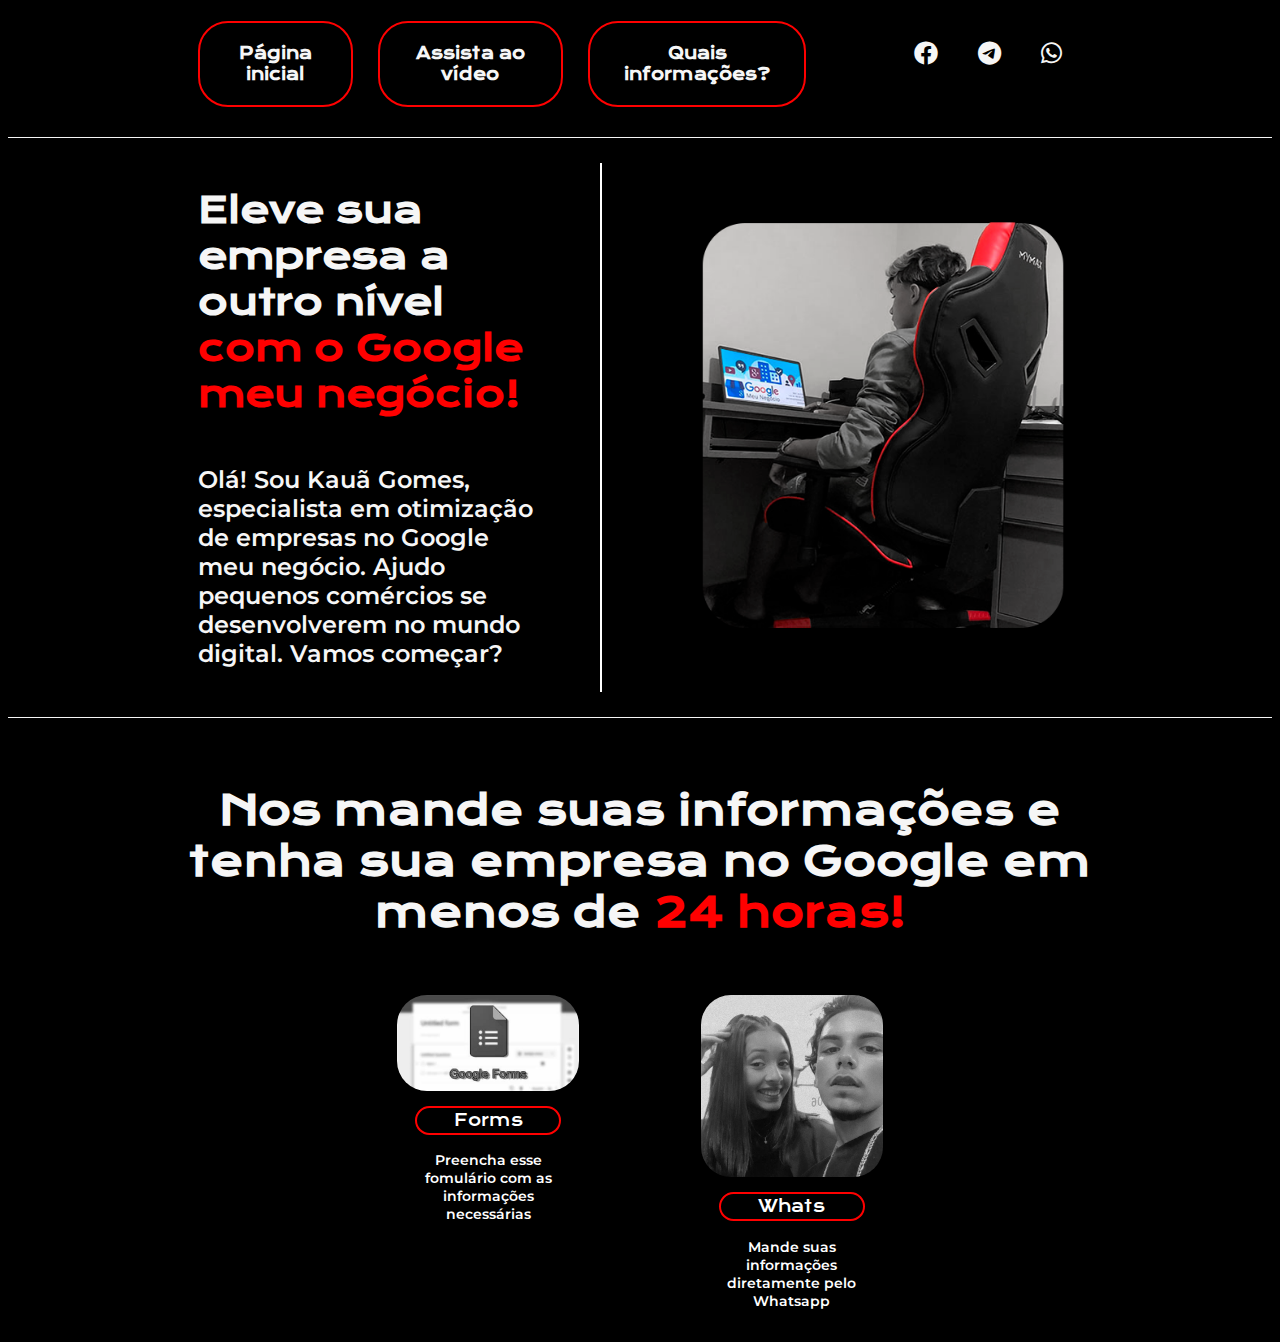
<file: index.html>
<!DOCTYPE html>
<html lang="pt-br">

<head>
    <meta charset="UTF-8">
    <meta http-equiv="X-UA-Compatible" content="IE=edge">
    <meta name="viewport" content="width=device-width, initial-scale=1.0">
    <title>Transforme sua empresa</title>
    <link rel="icon" type="image/x-icon" href=./assets/icone1.png>
    <link rel="stylesheet" type=text/css href="style.css">
    <link rel="stylesheet" href="https://cdnjs.cloudflare.com/ajax/libs/font-awesome/6.0.0-beta3/css/all.min.css">
</head>

<body>
    <header class="cabecalho">
        <nav class="cabecalho__menu">
        <div class="botao">
            <a class="button item1" href="index.html">Página inicial</a>
        </div>
        <div class="botao">
            <a class="button item1" href="about.html">Assista ao vídeo</a>
        </div>
        <div class="botao">
            <a class="button item1" href="about2.html">Quais informações?</a>
        </div>
        </nav>
        <nav class="redes">
            <div class="icone"> 
                <a href="https://www.facebook.com/profile.php?id=100066993018307" target="_blank"><i class="fab fa-facebook"></i></a>
            </div> 
            <div class="icone"> 
                <a href="https://t.me/+ZntWdapGzgowNzlh" target="_blank"><i class="fab fa-telegram"></i></a>
            </div>  
            <div class="icone"> 
                <a href="https://contate.me/gerenciemeunegociogmailcom" target="_blank"><i class="fab fa-whatsapp"></i></a>
            </div>  
        </nav>

    </header>
    <main class="apresentacao">
        <section class="apresentacao__conteudo">
            <h1 class="apresentacao__conteudo__titulo" >Eleve sua empresa a outro nível <strong 
            class="titulo-destaque">com o Google meu negócio!
            </strong></h1>
            <p class="apresentacao__conteudo__texto">Olá! Sou Kauã Gomes, especialista em otimização de empresas no Google meu negócio. Ajudo pequenos comércios se desenvolverem no mundo digital. Vamos
            começar?</p>
        </section>
        <section class="minhafoto">
            <img src="./assets/imagem.png" alt="Foto da Joana Santos programando">
        </section>        
          
    </main>
    <footer class="rodape">
        <section class="titulo">
            <h1>Nos mande suas informações e tenha sua empresa no Google em menos de <strong 
                class="titulo-destaque">24 horas!</strong></h1>
        </section>  
        <section class="tres">
                <div class="juncao1">
                    <img class="foto" src="/assets/forms.png" alt="foto do forms">
                    <a class="buton item2" href= https://surveyheart.com/form/64bdb8f4580e0764a7ec2b72 target="_blank"> Forms </a>
                    <p class="textinho">Preencha esse fomulário com as informações necessárias</p>
                </div>
            
                <div class="juncao2">
                        <img class="foto" src="/assets/minha.jpg" alt="foto do wha">
                        <a class="buton item2" href= https://contate.me/otimizadorderesultadosgooglemeunegocio target="_blank"> Whats </a>
                        <p class="textinho">Mande suas informações diretamente pelo Whatsapp</p>
                </div>
        </section>       
    </footer>
</body>

</html>
</file>
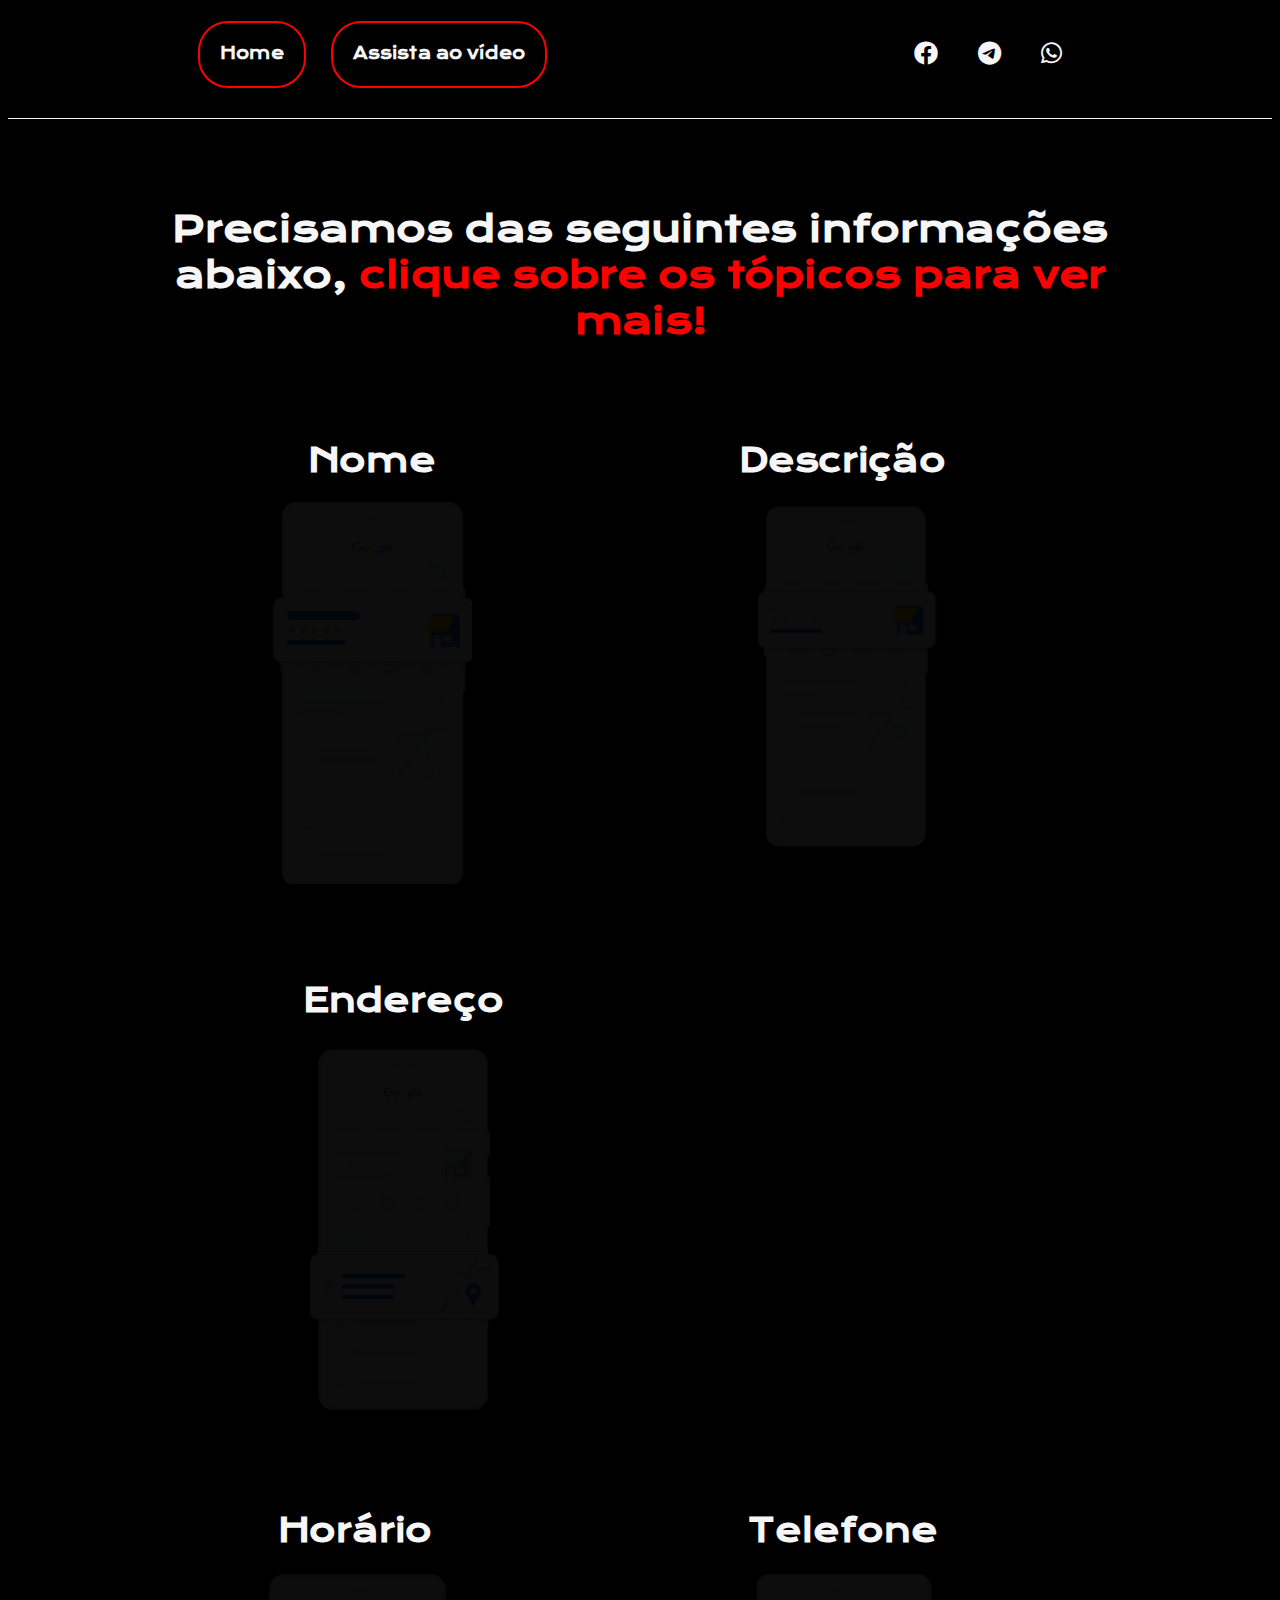
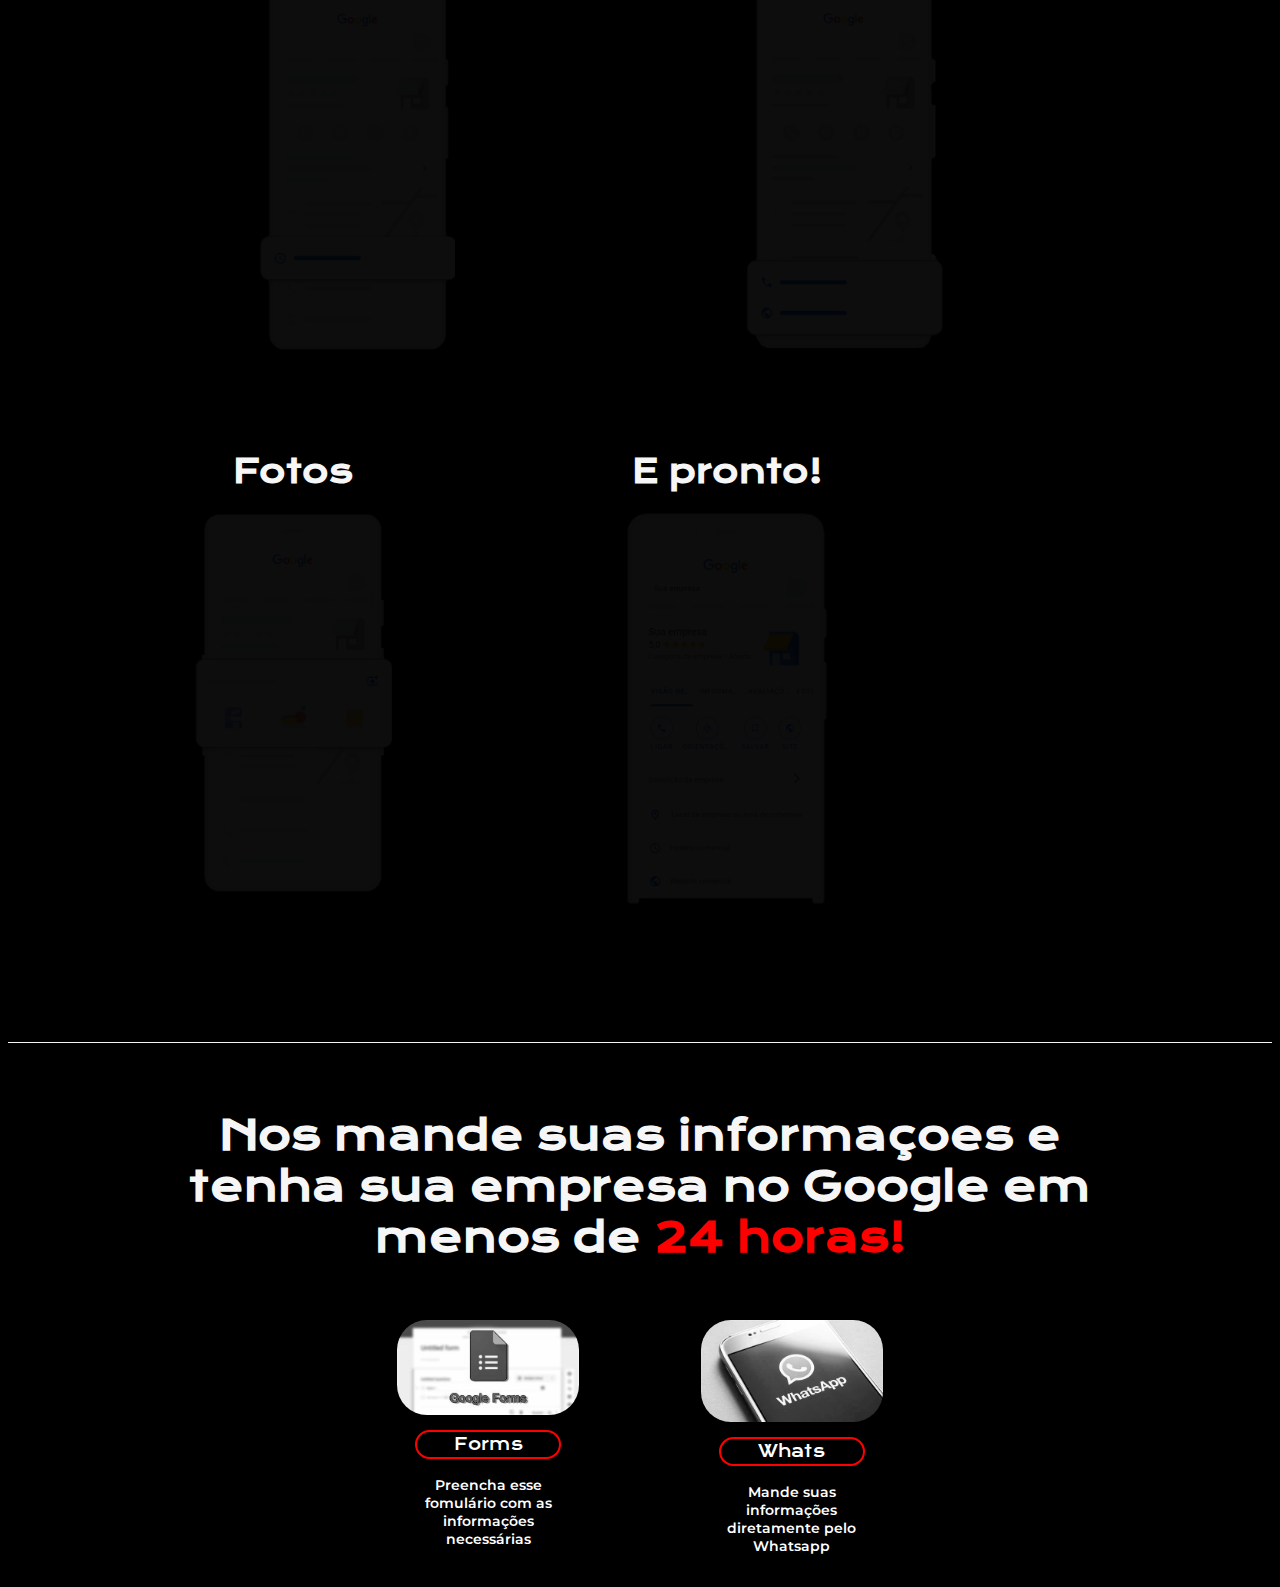
<file: about2.html>
<!DOCTYPE html>
<html lang="pt-br">
<head>
    <meta charset="UTF-8">
    <meta http-equiv="X-UA-Compatible" content="IE=edge">
    <meta name="viewport" content="width=device-width, initial-scale=1.0">
    <title>Informações necessárias</title>
    <link rel="icon" type="image/x-icon" href=./assets/icone3.png>
    <link rel="stylesheet" href="style.css">
    <link rel="stylesheet" href="https://cdnjs.cloudflare.com/ajax/libs/font-awesome/6.0.0-beta3/css/all.min.css">
</head>

<body >
    <header class="cabecalho">
        <nav class="cabecalho__menu">
            <a class="button item1" href="index.html">Home</a>
            <a class="button item1" href="about.html">Assista ao vídeo</a>
        </nav>
        <nav class="redes">
            <div class="icone"> 
                <a href="https://www.facebook.com/profile.php?id=100066993018307" target="_blank"><i class="fab fa-facebook"></i></a>
            </div> 
            <div class="icone"> 
                <a href="https://t.me/+ZntWdapGzgowNzlh" target="_blank"><i class="fab fa-telegram"></i></a>
            </div>  
            <div class="icone"> 
                <a href="https://contate.me/gerenciemeunegociogmailcom" target="_blank"><i class="fab fa-whatsapp"></i></a>
            </div>  
        </nav>
        
    </header>
<main class="apresentacao3">
    <h1 class="grande">Precisamos das seguintes informações abaixo, <strong class ="titulo-destaque">clique sobre os tópicos para ver mais!</strong></h1>
        <div class="info">
            <h1 class="titul">Nome</h1>
            <img class="foto1" src="/assets/nome.png" width="200" alt="Imagem sobre as informações">
            <p class="text">As pessoas irão encontrar sua empresa através desse nome.</p>
        </div>
        <div class="info">
            <h1 class="titul">Descrição</h1>
            <img src="/assets/descriçao.png" width="228" alt="Imagem sobre as informações">  
            <p class="text">Os clientes irão ler sobre sua empresa e seus serviços.</p>                     
        </div>
        <div class="info">
                <h1 class="titul">Endereço</h1>
                <img src="/assets/endereço.PNG" width="215" alt="Imagem sobre as informações"> 
                <p class="text">Endereço completo para seus clientes encontrarem com facilidade.</p>                              
        </div>
        <div class="info">
            <h1 class="titul">Horário</h1>
            <img src="/assets/horario.png" width="210" alt="Imagem sobre as informações">  
            <p class="text">Forneça os horários de funcionamento da sua empresa.</p>                     
        </div>
        <div class="info">
            <h1 class="titul">Telefone</h1>
            <img src="/assets/telefone.png" width="210" alt="Imagem sobre as informações">
            <p class="text">Forneça um telefone para seus clientes entrarem em contato.</p>           
        </div>
        <div class="info">
            <h1 class="titul">Fotos</h1>
            <img src="/assets/fotos.png" width="210" alt="Imagem sobre as informações">    
            <p class="text">Adicione fotos do seu estabelecimento,</p>               
        </div>
    </div>
        <div class="info">
            <h1 class="titul">E pronto!</h1>
            <img src="/assets/inicio.png" width="210" alt="foto final">
            <p class="text">Sua empresa estará disponivel para todos os usuários do Google.</p>            
        </div>
</main>

<footer class="rodape">
    <section class="titulo">
        <h1>Nos mande suas informaçoes e tenha sua empresa no Google em menos de <strong 
            class="titulo-destaque">24 horas!</strong></h1>
    </section>  
    <section class="tres">
            <div class="juncao1">
                <img class="foto" src="/assets/forms.png" alt="foto do forms">
                <a class="buton item2" href= https://surveyheart.com/form/64bdb8f4580e0764a7ec2b72 target="_blank"> Forms </a>
                <p class="textinho">Preencha esse fomulário com as informações necessárias</p>
            </div>
        
            <div class="juncao2">
                    <img class="foto" src="/assets/whatsapp.png" alt="foto do whatsapp">
                    <a class="buton item2" href= https://contate.me/otimizadorderesultadosgooglemeunegocio target="_blank"> Whats </a>
                    <p class="textinho">Mande suas informações diretamente pelo Whatsapp</p>
            </div>
    </section>       
</footer>
</body>
</html>
</file>
<file: style.css>
@import url('https://fonts.googleapis.com/css2?family=Krona+One&family=Montserrat:wght@400;600&display=swap');

:root {
    --cor-primaria: #000000;
    --cor-secundaria: #F6F6F6;
    --cor-terciaria: #ff0000;
    --cor-hover: #272727;

    --fonte-primaria: 'Krona One', sans-serif;
    --fonte-secundaria: 'Montserrat', sans-serif;
}

*{
    max-width: 100%;
    text-decoration: none;
    box-sizing: border-box;
    
}
body{
    background-color: var(--cor-primaria);
    color: var(--cor-secundaria);
}

.redes{
    display: flex;
    justify-content: center; 
    width: auto;

}

.icone{
    cursor: pointer;
    margin: 20px;
    text-align: center;
    font-size: 1.5rem;
    color: #F6F6F6;
    width: auto;

}

.fab{
    color: #F6F6F6;
}


.cabecalho{
    display: flex;
    padding:1% 15%;
    gap: 10%;
    width: auto;
    justify-content: space-between;
    border-bottom: 0.1px solid #F6F6F6;
    padding-bottom: 30px;
    
   
    
}
.cabecalho__menu{
    display: flex;
    gap: 25px;
 
      
}
.button{
    display: flex;
    width: auto;
    font-size: 1rem;
    font-family: var(--fonte-secundaria);
    font-weight: 600;
    color: var(--cor-terciaria);
    text-decoration: none;
    color:var(--cor-secundaria);
    border: 2px solid var(--cor-terciaria);
    padding: 20px;
    text-align: center;
    font-family: var(--fonte-primaria);
    border-radius: 30px;
    position: relative;
    overflow: hidden;
}

.button::before{
    content: "";
    width: 100%;
    height: 100%;
    position: absolute;
    background: var(--cor-terciaria);
    z-index: -1;
    transition: all .5s;
    top: 0;
    left: 0;
}

.item1::before{
    width: 0;
    height: 100%;
    
}

.item1:hover::before{
    width: 100%;
}


.apresentacao{
    padding: 2% 15%;
    display: flex;
    align-items: center;
    justify-content: space-between;
    gap: 82px;
    
    

}

.apresentacao3 {
    display: flex;   
    flex-wrap: wrap;
    padding: 5% 10%;
 }

 .grande {
    font-family: var(--fonte-primaria);
    padding-bottom: 5%;
    font-size: 2.25rem;
    text-align: center;
 } 

 
.info {
margin-right: 20px;
margin-bottom: 20px;
overflow: hidden;
text-align: center;
}

.info h1 {
  cursor: pointer;
 }

.info p {
  opacity: 0%;
  transition: opacity 0.3s ease-in-out;
}


.info:hover p {
  opacity: 1;
  transition-delay: 0.2s;
      }

.info img {
  opacity: 5%;
  width: 200px;
  transition: opacity 0.3s ease-in-out;
 }

.info:hover img {
  opacity: 1;
  transition-delay: 0.2s;
}    

.apresentacao__conteudo{
    width: 50%;
    display: flex;
    flex-direction: column;
    gap: 0px;
    border-right: 2px solid white;
    padding-right: 50px;
}
.titul{
    font-family: var(--fonte-primaria); 
}
.text {
    
    font-family: var(--fonte-secundaria);
}
.apresentacao__conteudo__titulo{
    font-size: 2.25rem;
    font-family: var(--fonte-primaria);
}
.titulo-destaque{
    color: var(--cor-terciaria);
}
.apresentacao__conteudo__texto{
    font-size: 1.5rem;
    font-family: var(--fonte-secundaria);
    font-weight: 600;
}

.apresentacao__links{
    display: flex;
    flex-direction: column;
    justify-content: space-between;
    align-items: center;
    gap: 32px;
}
.apresentacao__links__subtitulo{
    font-family: var(--fonte-primaria);
    font-weight: 400;
    font-size: 1.5rem;
}
.apresentacao__links__link{
    display: flex;
    justify-content: center;
    gap: 16px;
    border: 2px solid var(--cor-terciaria);
    width: 378px;
    text-align: center;
    border-radius: 8px;
    font-size: 1.5rem;
    font-weight: 600;
    padding: 21.5px 0;
    text-decoration: none;
    color: var(--cor-secundaria);
    font-family: var(--fonte-secundaria);
    
}
.apresentacao__links__link:hover{
    background-color: var(--cor-hover);
    font-size: 1.75rem;
}
   
 .apresentacao2{
    display: flex;
    align-items: center;
    justify-content: center;
    padding: 5% 15%;
    height: 100%;
    width: auto;
 }   

.video{
    border: 7px double rgb(255, 0, 0);
    border-radius: 16px;
   
   
}
.geral{
    display:flex;
    justify-content: space-between;
}


.buton {
    text-decoration: none;
    color:white;
   text-align: center;
   border: 2px solid var(--cor-terciaria);
   width: 80%;
   border-radius: 30px;
   font-size: 1rem;
   font-family: var(--fonte-primaria);
   position: relative;
   overflow: hidden;
   padding: 2px 10px;
   
}
.buton::before{
    content: "";
    width: 100%;
    height: 100%;
    position: absolute;
    background: var(--cor-terciaria);
    z-index: -1;
    transition: all .5s;
    top: 0;
    left: 0;
}

.item2::before{
    width: 0;
    height: 100%;
    
}

.item2:hover::before{
    width: 100%;
}




.juncao1{
    display: flex;
    flex-direction: column;
    background-color: black;
    width: 20%;
    height: 15%;
    border-radius: 30px;
    align-items: center;
    gap:15px ;
    border:10px solid black;
    
    
}
.juncao2{
    display: flex;
    flex-direction: column;
    background-color: black;
    width: 20%;
    height: 15%;
    border-radius: 30px;
    align-items: center;
    gap:15px ;
    border:10px solid black;
    
  
}


.juncao1:hover{
    transform: translateY(-20px);
}

.juncao2:hover{
    transform: translateY(-20px);
}

.juncao3:hover{
    transform: translateY(-20px)
}

.textinho {
    display: flex;
    color:white;
    margin:1%;
    font-family: var(--fonte-secundaria);
    font-size: 0.9rem;
    text-align: center;
    font-weight: 600;
    
}   
    
 
.foto{
    display: flex;
    justify-content: center;
    max-width: 100%;
    height: auto;
    border-radius: 30px ;
    filter: grayscale(100%);
    
}

.titulo {
    display: flex;
    flex-direction: column;
    text-align: center;
    gap:20px;
    font-family: var(--fonte-primaria);
    font-size: 1.25rem;
      
}

.rodape {
padding-left: 10%;
padding-right: 10%;
gap: 20px;
border-top: 0.1px solid #F6F6F6;
padding-top: 40px;

}


.tres {
    display: flex;
    justify-content: center;
    gap: 10%;
    margin-top: 2%;
    margin-bottom: 2%;
 
    
}

body {
    background-image: url(/assets/);
}


.minhafoto {
width: 50%;
}

.botao{
    width: auto;

}

@media (max-width:1200px) {
    .apresentacao {
        flex-direction: column-reverse;
        gap:20px;
        padding: 2% 10%;
    
    }
    .apresentacao__conteudo{
        flex-direction:row;
        width: auto;
        justify-items: center;
        border-right: 0px solid white;
        padding-right: 0px;
    
    }

    .apresentacao__conteudo__texto{
        justify-items: center;
        padding: 40px 5px;
        border-left: 2px solid white;
        padding-left: 25px;
    }

    .apresentacao__conteudo__titulo {
        padding-right: 25px;
    }
    
    .cabecalho{
        gap: 5%;
        padding: 1% 8%;
    }

    .juncao1 {
        width: 20%;
        height: 10%;
    }

    .juncao2 {
        width: 20%;
        height: 10%;
    }

    .minhafoto {
        width: auto;
    }
    .apresentacao__conteudo {
        width: auto;
    }   
    .apresentacao3 {
        flex-direction: column;
        justify-content: center;
    }

    .button {
    font-size: 0.8rem;
    padding: 15px;
    }

    .buton{
        font-size: 0.8rem;
    }
}







@media (max-width:768px) {
    .apresentacao {
        flex-direction: column-reverse;
        gap:1px;
        padding: 2% 10%;  
        text-align: center;  
    } 

    .apresentacao__conteudo {
        flex-direction: column;
        border-right: 0px solid white;
        padding-right: 0px;
       

    }
    .apresentacao__conteudo__texto{
        justify-items: center;
        padding: 1px 5px;
        border-left: 0px solid white;
        text-align: center;  
        width: auto;
    }

    .apresentacao__conteudo__titulo {
        text-align: center;  
        width: auto;
        padding-right: 0px; 
    }

    .cabecalho {   
        padding: 1% 5%; 
        padding-bottom: 35px;
        gap: 3%;
     } 

     .icone{
        margin: 10px;
     }
    .cabecalho__menu{
        gap: 10px;
        justify-items: center;
    } 
    
    .apresentacao3 {
        flex-direction: column;
        justify-content: center;
    }

    .titulo {
        font-size: 1rem;
    }

    .button {
        font-size: 0.7rem;
        padding: 12px;
    }
        
    .apresentacao__conteudo {
        width: auto;
    }   
    .minhafoto {
        width: auto;}

    .juncao1 {
        width: 30%;               
    }    
    .juncao2 {
        width: 30%;           
    }  
    
    .botao{
    width: auto;
}
}

@media (max-width:600px) {
    .apresentacao {
        flex-direction: column-reverse;
        gap:1px;
        padding: 2% 10%; 
        text-align: center;     
    } 
    .cabecalho {   
        padding: 1% 2%; 
        padding-bottom: 35px;
       gap: 1%;
     } 

     .icone{
        margin: 5px;

     }

    .cabecalho__menu{
        gap: 8px;
    }    

    .button {
        font-size: 0.6rem;
        padding: 10px;
    }

    .apresentacao__conteudo {
        width: auto;
    }   
    .minhafoto {
        width: auto;}

    .juncao1 {
        width: 30%;                   
    }    
    .juncao2 {
        width: 30%;                   
    }  
    
    .botao{
    width: auto;
}
}

@media (max-width:600px) {
    .juncao1 { 
        width: 40%;
        height: 10%;
}                  
   
.juncao2 {
    width: 40%;
    height: 10%;

}  
}
</file>
